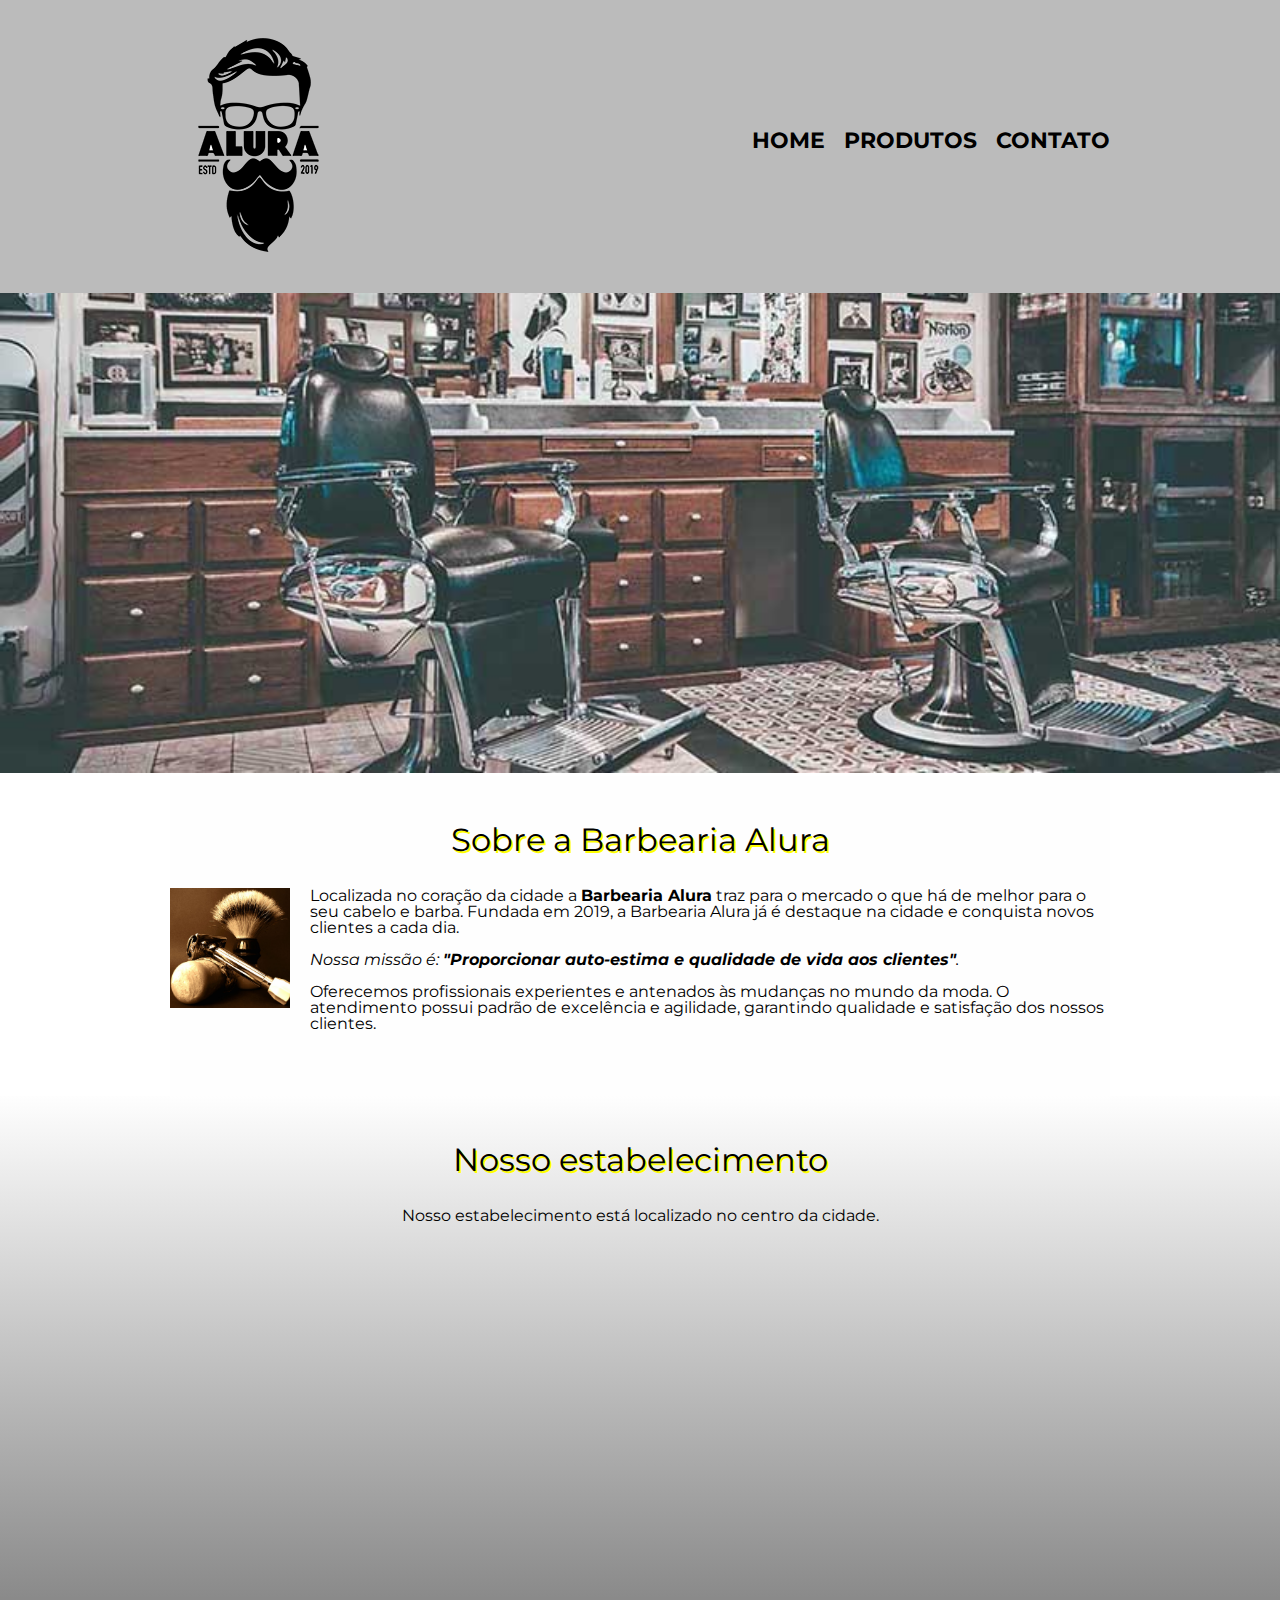
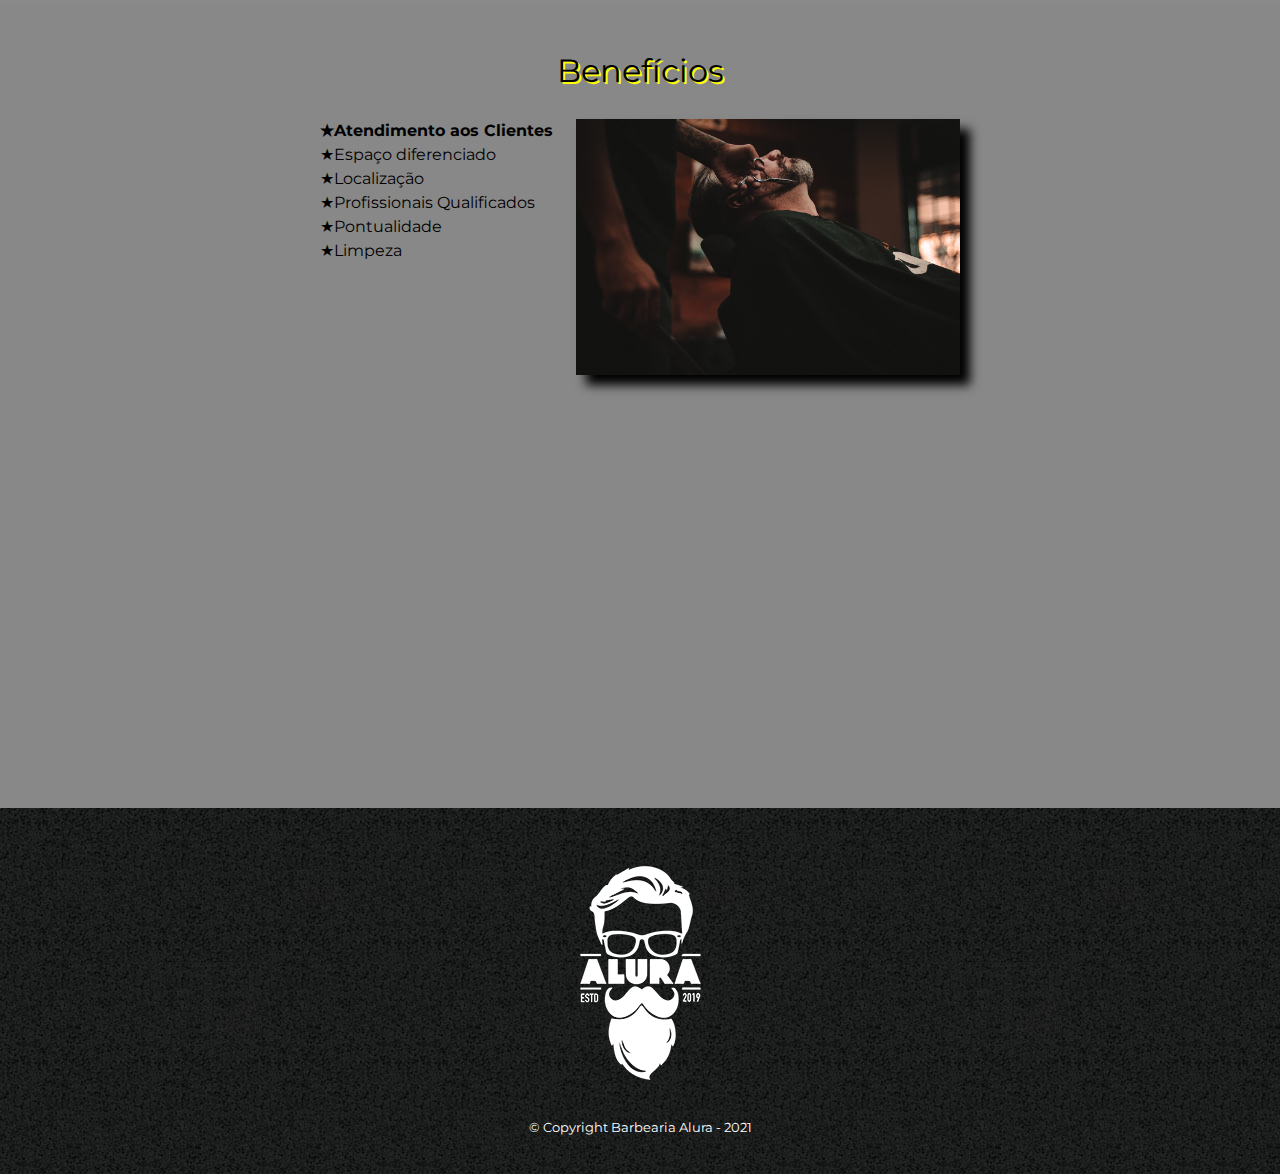
<file: index.html>
<!DOCTYPE html>
<html lang="pt-br">
	<head>
		<meta charset="UTF-8">
		<meta name="viewport" content="width=device-width">
		<title>Barbearia Alura</title>
		<link rel="stylesheet" href="css/reset.css">
		<link rel="stylesheet" href="css/style.css">
		<link href="https://fonts.googleapis.com/css2?family=Montserrat&display=swap" rel="stylesheet">
	</head>

	<body>
		<header>
			<div class="caixa">
				<h1><img src="img/logo.png"></h1>

				<nav>
					<ul>
						<li><a href="index.html">Home</a></li>
						<li><a href="produtos.html">Produtos</a></li>
						<li><a href="contato.html">Contato</a></li>
					</ul>
				</nav>
			</div>
		</header>

		<img class="banner" src="img/banner.jpg">

		<main>
			<section class="principal">
				<h2 class="titulo-principal">Sobre a Barbearia Alura</h2>

				<img class="utensilios" src="img/utensilios.jpg" alt="Utensilios barbearia alura">
		
				<p>Localizada no coração da cidade a <strong>Barbearia Alura</strong> traz para o mercado o que há de melhor para o seu cabelo e barba. Fundada em 2019, a Barbearia Alura já é destaque na cidade e conquista novos clientes a cada dia.</p>

				<p id="missao"><em>Nossa missão é: <strong>"Proporcionar auto-estima e qualidade de vida aos clientes"</strong>.</em></p>

				<p>Oferecemos profissionais experientes e antenados às mudanças no mundo da moda. O atendimento possui padrão de excelência e agilidade, garantindo qualidade e satisfação dos nossos clientes.</p>
			</section>

			<section class="mapa">
				<h3 class="titulo-principal">Nosso estabelecimento</h3>
				<p>Nosso estabelecimento está localizado no centro da cidade.</p>
				<div class="mapa-conteudo">
					<iframe src="https://www.google.com/maps/embed?pb=!1m18!1m12!1m3!1d3750.99483730854!2d-43.90509568508565!3d-19.924622386606792!2m3!1f0!2f0!3f0!3m2!1i1024!2i768!4f13.1!3m3!1m2!1s0xa6997ee4a21267%3A0x25da06923fc2d52a!2sR.%20Joaquim%20Ramos%2C%20618%20-%20Para%C3%ADso%2C%20Belo%20Horizonte%20-%20MG%2C%2030270-410!5e0!3m2!1spt-BR!2sbr!4v1643081761327!5m2!1spt-BR!2sbr" width="100%" height="300" style="border:0;" allowfullscreen="" loading="lazy"></iframe>
				</div>
			</section>

			<section class="beneficios">
				<h3 class="titulo-principal">Benefícios</h3>

				<div class="conteudo-beneficios">
					<ul class="lista-beneficios">
						<li class="itens">Atendimento aos Clientes</li>
						<li class="itens">Espaço diferenciado</li>
						<li class="itens">Localização</li>
						<li class="itens">Profissionais Qualificados</li>
						<li class="itens">Pontualidade</li>
						<li class="itens">Limpeza</li>
					</ul><img src="img/beneficios.jpg" class="imagem-beneficios">
				</div>

				<div class="video">
					<iframe width="100%" height="315" src="https://www.youtube.com/embed/paUSXWMboxM" title="YouTube video player" frameborder="0" allow="accelerometer; autoplay; clipboard-write; encrypted-media; gyroscope; picture-in-picture" allowfullscreen></iframe>
				</div>
			</section>
		</main>

		<footer>
			<img src="img/logo-branco.png">
			<p class="copyright">&copy; Copyright Barbearia Alura - 2021</p>
	   </footer>
	</body>
</html>
</file>
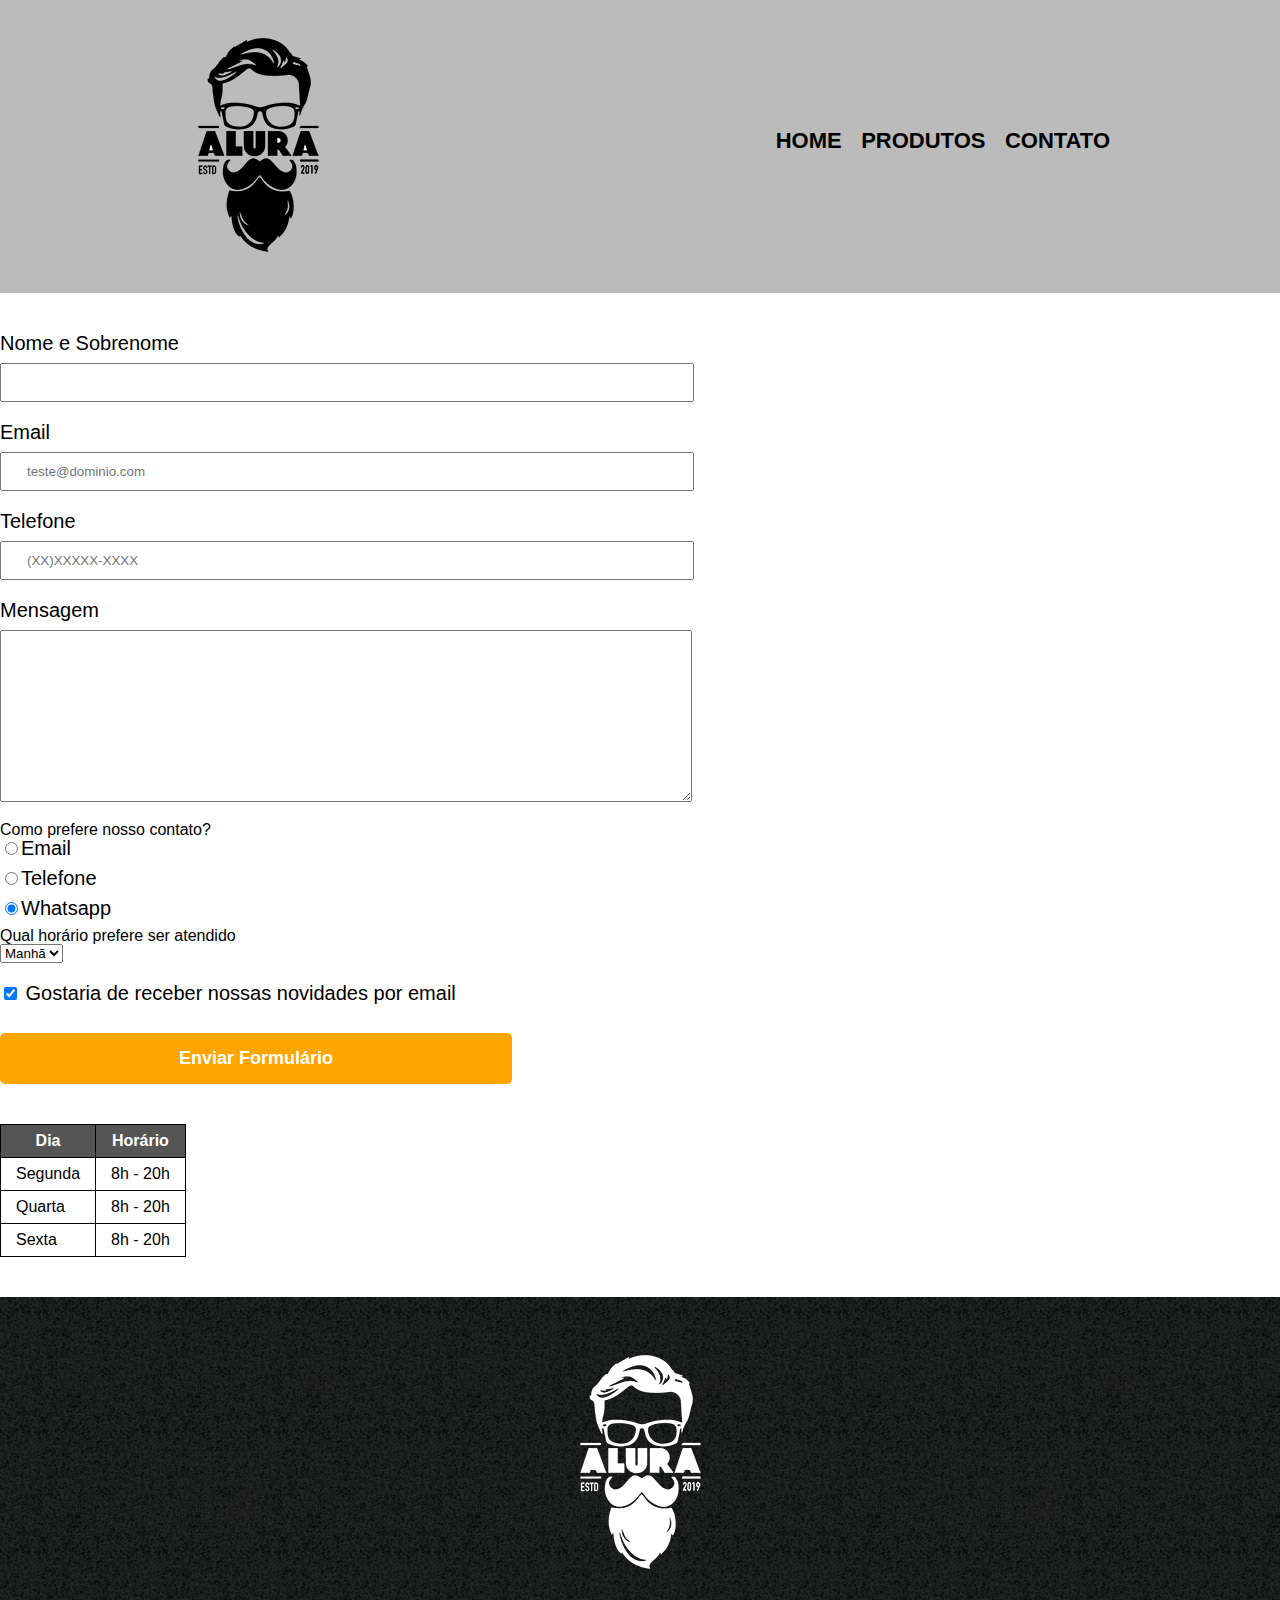
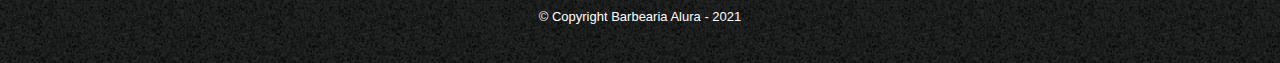
<file: contato.html>
<!DOCTYPE html>
<html>
	<head>
		<meta charset="UTF-8">
		<title>Contato - Barbearia Alura</title>

		<link rel="stylesheet" href="css/reset.css">
		<link rel="stylesheet" href="css/style.css">
	</head>
	<body>
		<header>
			<div class="caixa">
				<h1><img src="img/logo.png" alt="Logo da Barbearia Alura"></h1>

				<nav>
					<ul>
						<li><a href="index.html">Home</a></li>
						<li><a href="produtos.html">Produtos</a></li>
						<li><a href="contato.html">Contato</a></li>
					</ul>
				</nav>
			</div>
		</header>

		<main>
			<form>
				<label for="nomesobrenome">Nome e Sobrenome</label>
				<input type="text" id="nomesobrenome" class="teste">

				<label for="email">Email</label>
				<input type="email" id="email" class="teste" required placeholder="teste@dominio.com">

				<label for="telefone">Telefone</label>
				<input type="tel" id="telefone" class="teste" required placeholder="(XX)XXXXX-XXXX">

				<label for="mensagem">Mensagem</label>
				<textarea cols="70" rows="10" id="mensagem"></textarea>

				<fieldset>
					<legend>Como prefere nosso contato?</legend>
					<label for="radio-email"><input type="radio" value="email" id="radio-email" name="contato">Email</label>					

					<label for="radio-telefone"><input type="radio" value="telefone" id="radio-telefone" name="contato">Telefone</label>					

					<label for="radio-whatsapp"><input type="radio" value="whatsapp" id="radio-whatsapp" name="contato" checked>Whatsapp</label>					
				</fieldset>

				<fieldset>
					<legend>Qual horário prefere ser atendido</legend>
					<select>
						<option>Manhã</option>
						<option>Tarde</option>
						<option>Noite</option>
					</select>
				</fieldset>

				<label class="checkbox"><input type="checkbox" checked> Gostaria de receber nossas novidades por email</label>
				
				<input type="submit" value="Enviar Formulário" class="enviar">
			</form>

			<table>
				<thead>
					<tr>
						<th>Dia</th>
						<th>Horário</th>
					</tr>
				</thead>
				<tbody>
					<tr>
						<td>Segunda</td>
						<td>8h - 20h</td>
					</tr>
					<tr>
						<td>Quarta</td>
						<td>8h - 20h</td>
					</tr>
					<tr>
						<td>Sexta</td>
						<td>8h - 20h</td>
					</tr>
				</tbody>
			</table>
		</main>

        <footer>
            <img src="img/logo-branco.png" alt="Logo da Barbearia Alura">
            <p class="copyright">&copy; Copyright Barbearia Alura - 2021</p>
       </footer>
   </body>
</html>
</file>
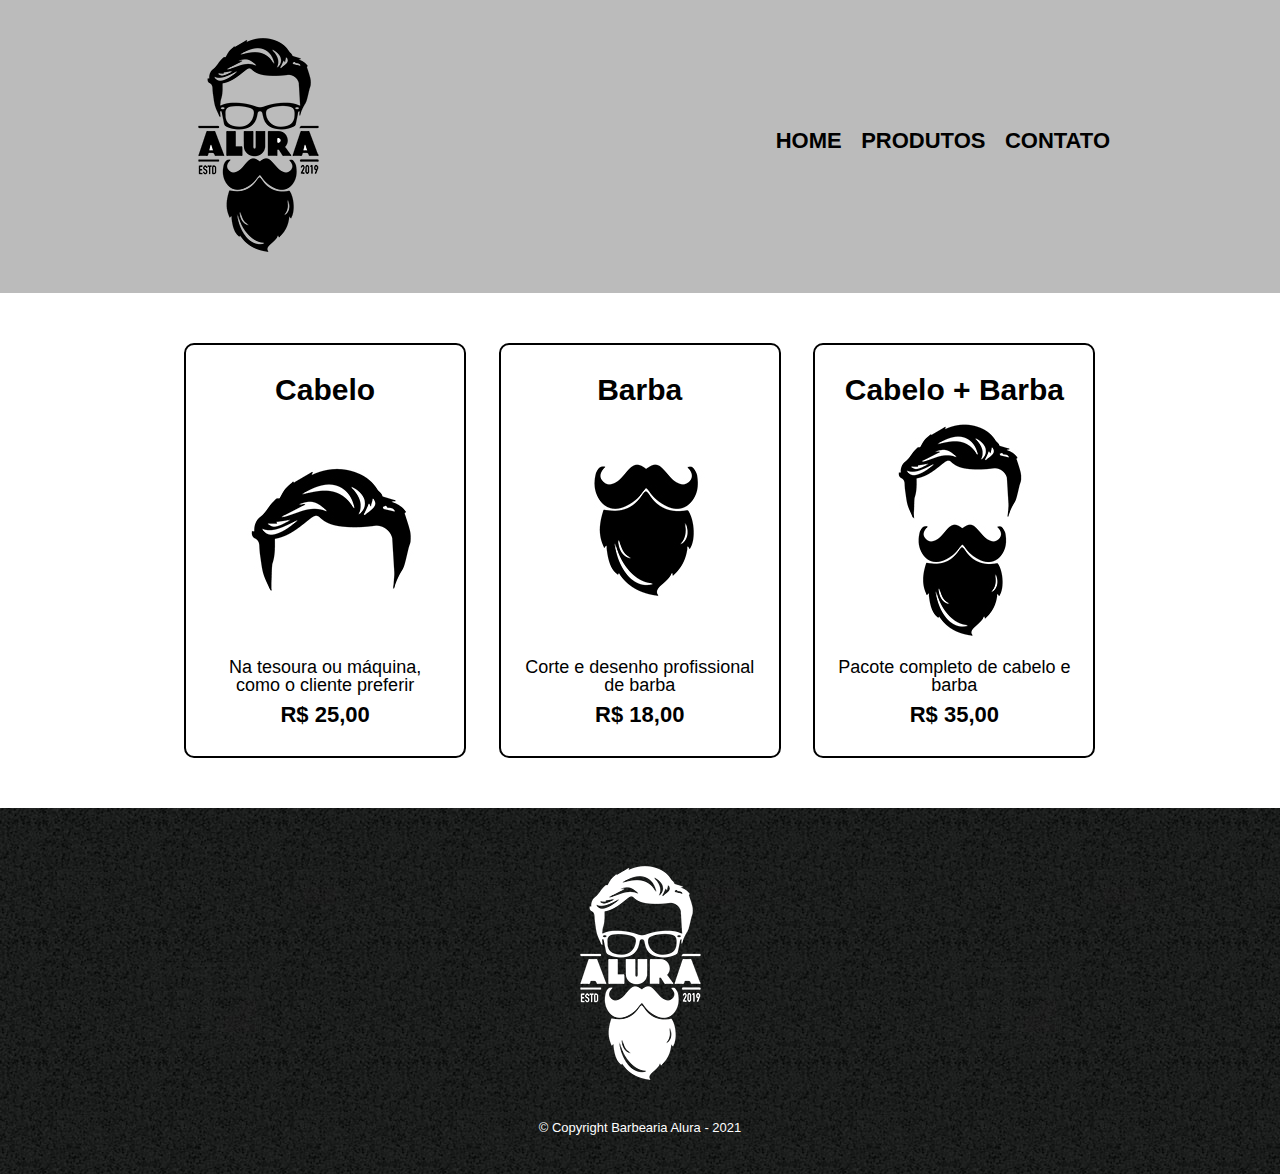
<file: produtos.html>
<!DOCTYPE html>
<html>
	<head>
		<meta charset="UTF-8">
		<title>Produtos - Barbearia Alura</title>

		<link rel="stylesheet" href="css/reset.css">
		<link rel="stylesheet" href="css/style.css">
	</head>
	<body>
		<header>
			<div class="caixa">
				<h1><img src="img/logo.png"></h1>

				<nav>
					<ul>
						<li><a href="index.html">Home</a></li>
						<li><a href="produtos.html">Produtos</a></li>
						<li><a href="contato.html">Contato</a></li>
					</ul>
				</nav>
			</div>
		</header>

		<main>
			<ul class="produtos">
				<li>
					<h2>Cabelo</h2>
					<img src="img/cabelo.jpg">
					<p class="produto-descricao">Na tesoura ou máquina, como o cliente preferir</p>
					<p class="produto-preco">R$ 25,00</p>
				</li>
				<li>
					<h2>Barba</h2>
					<img src="img/barba.jpg">
					<p class="produto-descricao">Corte e desenho profissional de barba</p>
					<p class="produto-preco">R$ 18,00</p>
				</li>
				<li>
					<h2>Cabelo + Barba</h2>
					<img src="img/cabelo+barba.jpg">
					<p class="produto-descricao">Pacote completo de cabelo e barba</p>
					<p class="produto-preco">R$ 35,00</p>
				</li>
			</ul>
		</main>

		<footer>
			 <img src="img/logo-branco.png">
			 <p class="copyright">&copy; Copyright Barbearia Alura - 2021</p>
		</footer>
	</body>
</html>
</file>
<file: css/style.css>
body {
	font-family: 'Montserrat', sans-serif;
}

header {
	background: #BBBBBB;
	padding: 20px 0;
}

.caixa {
	position: relative;
	width: 940px;
	margin: 0 auto;
}

nav {
	position: absolute;
	top: 110px;
	right: 0;
}

nav li {
	display: inline;
	margin: 0 0 0 15px;
}

nav a {
	text-transform: uppercase;
	color: #000000;
	font-weight: bold;
	font-size: 22px;
	text-decoration: none;
}

nav a:hover {
	color: #C78C19;
	text-decoration: underline;
}

.produtos {
	width: 940px;
	margin: 0 auto;
	padding: 50px 0;
}

.produtos li {
	display: inline-block;
	text-align: center;
	width: 30%;
	vertical-align: top;
	margin: 0 1.5%;
	padding: 30px 20px;
	box-sizing: border-box;
	border: 2px solid #000000;
	border-radius: 10px;
}

.produtos li:hover{
	border-color: #C78C19;
}

.produtos li:active{
	border-color: #088c19;
}

.produtos li:hover h2 {
	font-size: 34px;
}

.produtos h2 {
	font-size: 30px;
	font-weight: bold;
}

.produto-descricao {
	font-size: 18px;
}

.produto-preco {
	font-size: 22px;
	font-weight: bold;
	margin-top: 10px;
}

footer {
	text-align: center;
	background: url(../img/bg.jpg);
	padding: 40px 0;
}

.copyright {
	color: #FFFFFF;
	font-size: 13px;
	margin: 20px 0 0 ;
}

form {
	margin: 40px 0;
}

form label, form p {
	display: block;
	font-size: 20px;
	margin: 0 0 10px 0;
}

.teste, form textarea {
	display: block;
	margin: 0 0 20px 0;
	padding: 10px 25px;
	width: 50%;
}

.checkbox {
	padding: 20px 0;
}

.enviar {
	width: 40%;
	padding: 15px 0px;
	background-color: orange;
	border: none;
	font-weight: bold;
	color: #FFFFFF;
	font-size: 18px;
	border-radius: 5px;
	cursor: pointer;
	transition: 1s all;
}

.enviar:hover {
	background-color: darkorange;
	transform: scale(1.2);
}


table {
	margin: 20px 0 40px;
}

thead {
	background-color: #555555;
	color: white;
	font-weight: bold;
}

td, th {
	border: 1px solid #000000;
	padding: 8px 15px;
}

/* css da página inicial */
.banner {
	width: 100%;
}

.titulo-principal {
	text-align: center;
	font-size: 2em;
	margin: 0 0 1em ;
	clear: left;
	text-shadow: 2px 2px yellow;
}

.principal {
	padding: 3em 0;
	background-color: #FEFEFE;
	width: 940px;
	margin: 0 auto;
}

.principal p {
	margin: 0 0 1em;
}

.principal strong {
	font-weight: bold;
}

.principal em {
	font-style: italic;
}

.utensilios {
	width: 120px;
	float: left;
	margin: 0 20px 20px 0;
}

.mapa {
	padding: 3em 0;
	background: linear-gradient(#FEFEFE, #888888);
}

.mapa p {
	margin: 0 0 2em;
	text-align: center;
}

.mapa-conteudo {
	width: 940px;
	margin: 0 auto;
}

.beneficios {
	padding: 3em 0;
	background-color: #888888;
}

.conteudo-beneficios {
	width: 640px;
	margin: 0 auto;
}

.lista-beneficios {
	width: 40%;
	display: inline-block;
	vertical-align: top;
}

.itens {
	line-height: 1.5;
}

.itens::before {
	content: "★";
}

.itens:first-child{
	font-weight: bold;
}

.imagem-beneficios {
	width: 60%;
	box-shadow: 10px 10px 10px 0 #000000;
}

.video {
	width: 560px;
	margin: 2em auto;
}

@media screen and (max-width: 480px){
	.caixa, .principal, .conteudo-beneficios, .mapa-conteudo, .video {
		width: auto;
	}

	h1 {
		text-align: center;
	}

	nav {
		position: static;
	}

	.lista-beneficios, .imagem-beneficios {
		width: 100%;
	}
}
</file>
